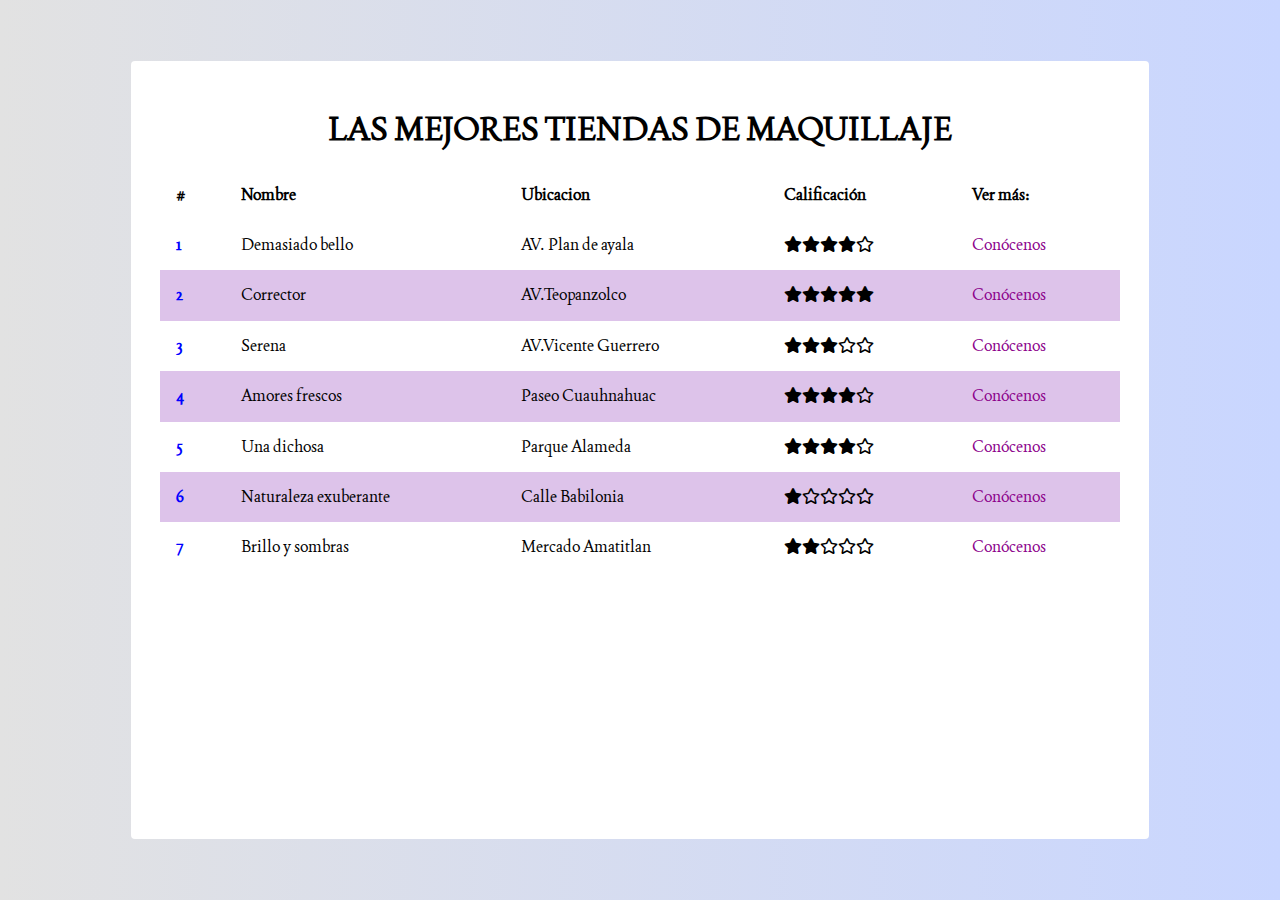
<file: informativa/index.html>
<!DOCTYPE html>
<html lang="en">

<head>
  <meta charset="UTF-8">
  <meta http-equiv="X-UA-Compatible" content="IE=edge">
  <meta name="viewport" content="width=device-width, initial-scale=1.0">
  <link rel="preconnect" href="https://fonts.googleapis.com">
  <link rel="preconnect" href="https://fonts.gstatic.com" crossorigin>
  <link href="https://fonts.googleapis.com/css2?family=Joan&display=swap" rel="stylesheet">
  <link rel="stylesheet" href="https://cdnjs.cloudflare.com/ajax/libs/animate.css/4.1.1/animate.min.css" />
  <link rel="stylesheet" href="./assets/CSS/normalize.css">
  <link rel="stylesheet" href="./assets/font-awesome/css/all.min.css">
  <link rel="stylesheet" href="./assets/CSS/main.css">
  <title>LAS MEJORES TIENDAS DE MAQUILLAJE</title>

</head>

<body>
  <div class="container">

    <div class="content animate__animated animate__pulse">
      <header>
        <h1 class="tittle"> LAS MEJORES TIENDAS DE MAQUILLAJE </h1>
      </header>
      <!--Esto es una tabla-->
      <table class="table">
        <thead>
          <th>#</th>
          <th>Nombre</th>
          <th>Ubicacion</th>
          <th>Calificación </th>
          <th>Ver más:</th>

        </thead>
        <tbody>
          <tr>
            <td>1</td>
            <td>Demasiado bello</td>
            <td> AV. Plan de ayala</td>
            <td><i class="fa fa-star"></i><i class="fa fa-star"><i class="fa fa-star"><i class="fa fa-star"><i
                      class="far fa-star"></i></td>
            <td> <a href="./tiendas/demasiado bello.html"> Conócenos </a></td>
          </tr>
          <tr>
            <td>2</td>
            <td>Corrector</td>
            <td> AV.Teopanzolco </td>
            <td><i class="fa fa-star"><i class="fa fa-star"></i><i class="fa fa-star"><i class="fa fa-star"><i
                      class="fa fa-star"></i></td>
            <td> <a href="./tiendas/corrector.html">Conócenos</a></td>
          </tr>
          <tr>
            <td>3</td>
            <td>Serena</td>
            <td> AV.Vicente Guerrero</td>
            <td><i class="fa fa-star"><i class="fa fa-star"><i class="fa fa-star"><i class="far fa-star"><i
                        class="far fa-star"></i></td>
            <td><a href="./tiendas/serena.html">Conócenos</a></td>
          </tr>
          <tr>
            <td>4</td>
            <td>Amores frescos</td>
            <td> Paseo Cuauhnahuac</td>
            <td><i class="fa fa-star"><i class="fa fa-star"><i class="fa fa-star"></i><i class="fa fa-star"><i
                      class="far fa-star"></i></td>
            <td><a href="./tiendas/amores frescos.html">Conócenos</a></td>
          </tr>
          <tr>
            <td>5</td>
            <td>Una dichosa</td>
            <td>Parque Alameda</td>
            <td><i class="fa fa-star"></i><i class="fa fa-star"><i class="fa fa-star"><i class="fa fa-star"><i
                      class="far fa-star"></i></td>
            <td><a href="./tiendas/dichosa.html">Conócenos</a></td>
          </tr>
          <tr>
            <td>6</td>
            <td>Naturaleza exuberante</td>
            <td> Calle Babilonia</td>
            <td><i class="fa fa-star"><i class="far fa-star"></i><i class="far fa-star"><i class="far fa-star"><i
                      class="far fa-star"></i></td>
            <td><a href="./tiendas/naturaleza exuberante.html">Conócenos</a></td>
          </tr>
          <tr>
            <td>7</td>
            <td>Brillo y sombras</td>
            <td> Mercado Amatitlan </td>
            <td><i class="fa fa-star"><i class="fa fa-star"><i class="far fa-star"><i class="far fa-star"><i
                        class="far fa-star"></i></td>
            <td><a href="./tiendas/brillo y sombras.html">Conócenos</a></td>
          </tr>


        </tbody>
      </table>
    </div>

  </div>
</body>

</html>
</file>
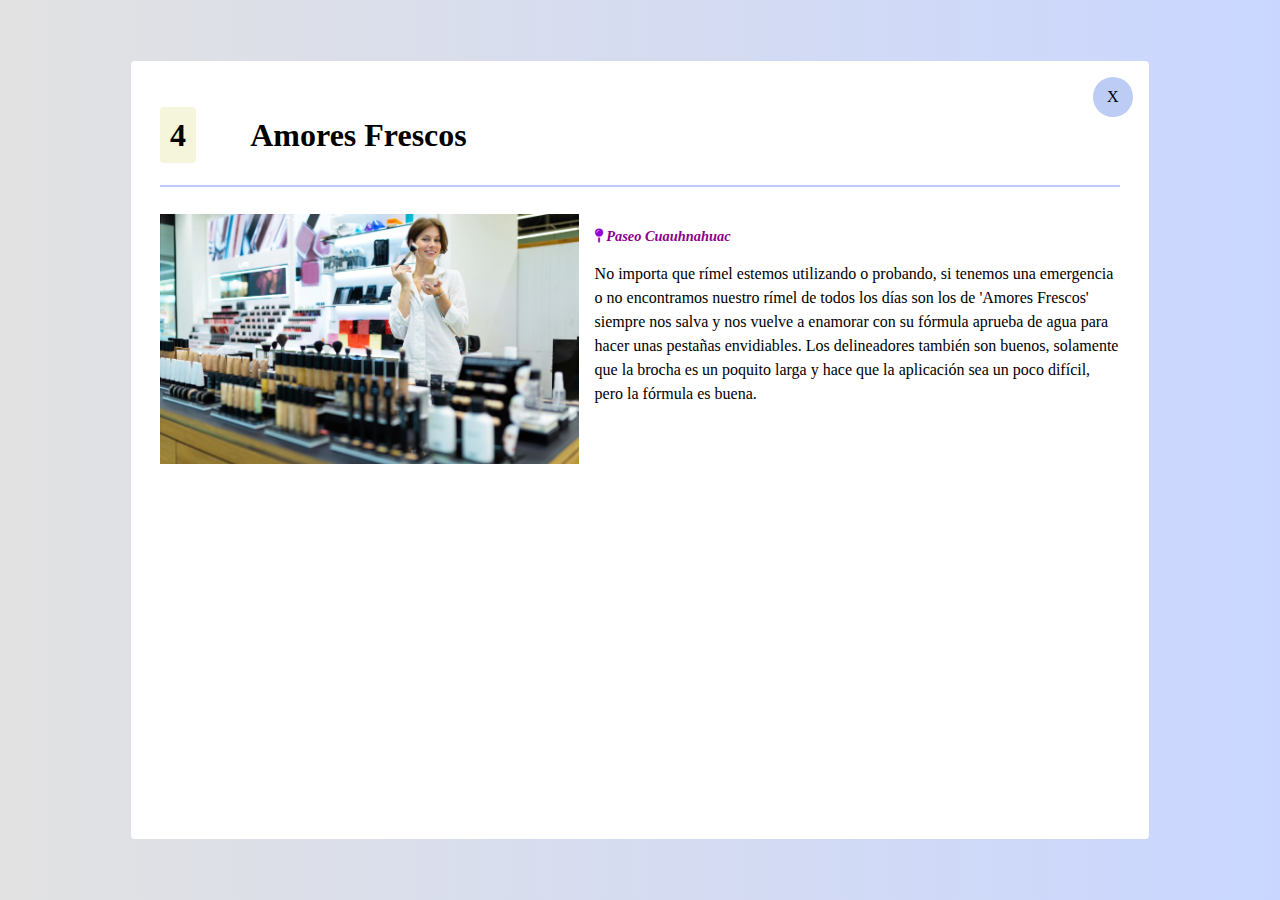
<file: informativa/tiendas/amores frescos.html>
<!DOCTYPE html>
<html lang="en">

<head>
  <meta charset="UTF-8">
  <meta http-equiv="X-UA-Compatible" content="IE=edge">
  <meta name="viewport" content="width=device-width, initial-scale=1.0">
  <title>LAS MEJORES TIENDAS DE MAQUILLAJE</title>
  <link rel="stylesheet" href="../assets/CSS/normalize.css">
  <link rel="stylesheet" href="../assets/font-awesome/css/all.min.css">
  <link rel="stylesheet" href="../assets/CSS/main.css">
  <link rel="stylesheet" href="https://cdnjs.cloudflare.com/ajax/libs/animate.css/4.1.1/animate.min.css" />
</head>

<body>
  <div class="container">

    <div class="content animate__animated animate__backInLeft">
      <div class="actions">
        <a href="../index.html" class="close">
          <span>X</span>
        </a>
      </div>

      <header>
        <h2 class="tittle-item"><span class="position">4</span>
          Amores Frescos</h2>

      </header>

      <section>
        <img src="../assets/images/amores frescos.jpg" class="main-image" alt="maquillaje">
        <div>
          <address class="address">
            <i class="fa fa-map-pin"></i>
            <a href="https://www.google.com.mx/maps/dir//Blvd.+Paseo+Cuauhn%C3%A1huac,+Morelos/@18.9025556,-99.1766104,17z/data=!4m8!4m7!1m0!1m5!1m1!1s0x85ce759a166c3ebd:0x34bfbc0f7690a767!2m2!1d-99.1744217!2d18.9025505"
              target="_blank">Paseo Cuauhnahuac</a>
          </address>
        </div>
        <p class="paragraph"> No importa que rímel estemos utilizando o probando, si tenemos una
          emergencia o no encontramos nuestro rímel de todos los días son los de 'Amores Frescos' siempre nos salva y
          nos vuelve
          a enamorar con su fórmula aprueba de agua para hacer unas pestañas envidiables.
          Los delineadores también son buenos, solamente que la brocha es un poquito larga
          y hace que la aplicación sea un poco difícil, pero la fórmula es buena. </p>

      </section>
    </div>
  </div>
</body>
</file>
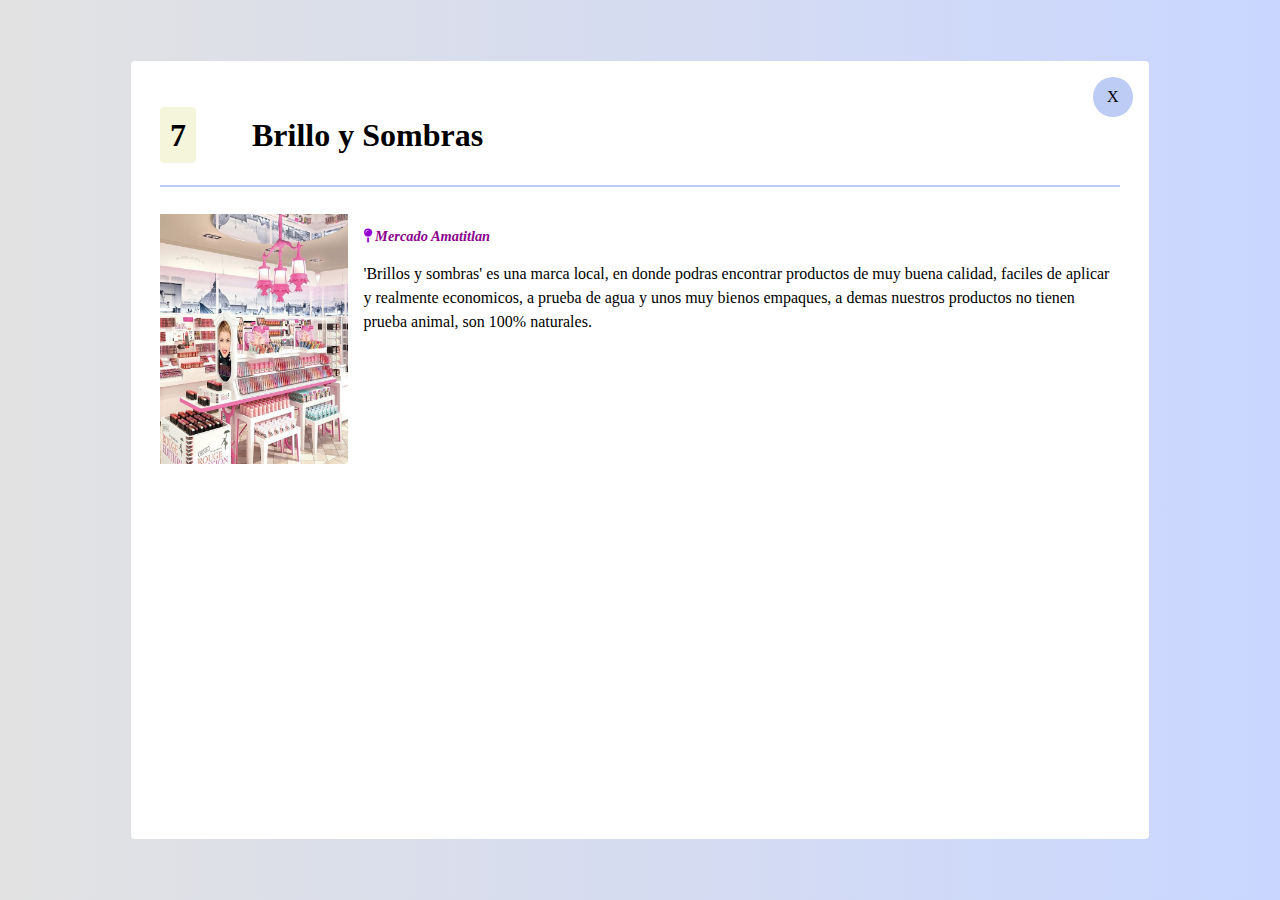
<file: informativa/tiendas/brillo y sombras.html>
<!DOCTYPE html>
<html lang="en">

<head>
  <meta charset="UTF-8">
  <meta http-equiv="X-UA-Compatible" content="IE=edge">
  <meta name="viewport" content="width=device-width, initial-scale=1.0">
  <title>LAS MEJORES TIENDAS DE MAQUILLAJE</title>
  <link rel="stylesheet" href="../assets/CSS/normalize.css">
  <link rel="stylesheet" href="../assets/font-awesome/css/all.min.css">
  <link rel="stylesheet" href="../assets/CSS/main.css">
  <link rel="stylesheet" href="https://cdnjs.cloudflare.com/ajax/libs/animate.css/4.1.1/animate.min.css" />
</head>

<body>
  <div class="container">

    <div class="content animate__animated animate__backInLeft">
      <div class="actions">
        <a href="../index.html" class="close">
          <span>X</span>
        </a>
      </div>

      <header>
        <h2 class="tittle-item"><span class="position">7</span>
          Brillo y Sombras</h2>

      </header>

      <section>
        <img src="../assets/images/brillo y sombras.jpg" class="main-image" alt="brillo">
        <div>
          <address class="address">
            <i class="fa fa-map-pin"></i>
            <a href="https://www.google.com.mx/maps/dir//Mercado+Amatitl%C3%A1n,+Del+Cabellito+105,+Amatitl%C3%A1n,+62410+Cuernavaca,+Mor./@18.9229777,-99.2319834,17z/data=!4m8!4m7!1m0!1m5!1m1!1s0x85cddfb213cac137:0xab3f4bc0bfdb419f!2m2!1d-99.2298042!2d18.9229484"
              target="_blank">Mercado Amatitlan</a>
          </address>
        </div>
        <p class="paragraph"> 'Brillos y sombras' es una marca local, en donde podras encontrar productos
          de muy buena calidad, faciles de aplicar y realmente economicos, a prueba de agua y unos muy bienos
          empaques, a demas nuestros productos no tienen prueba animal, son 100% naturales.
        </p>
      </section>
    </div>
  </div>
</body>
</file>
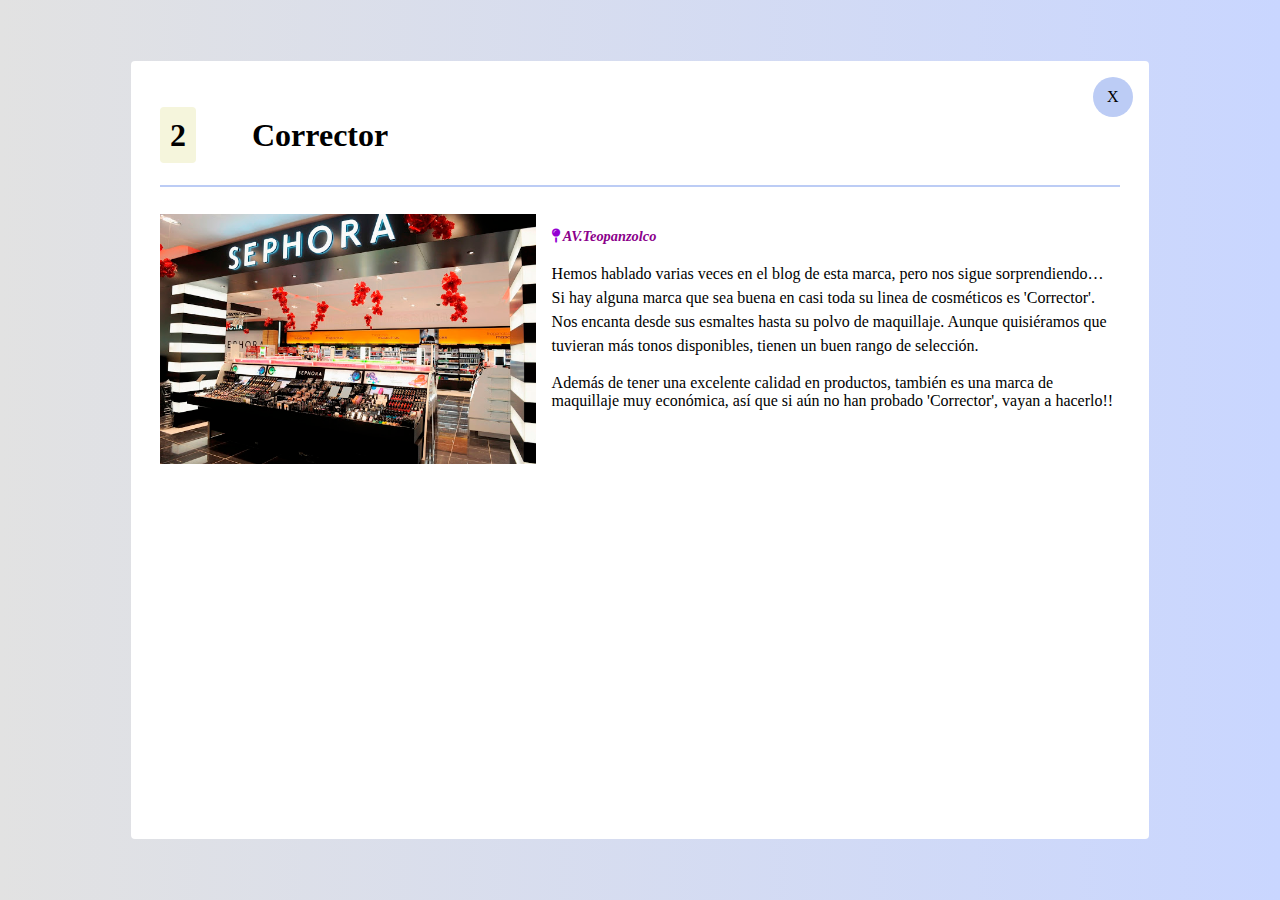
<file: informativa/tiendas/corrector.html>
<!DOCTYPE html>
<html lang="en">

<head>
  <meta charset="UTF-8">
  <meta http-equiv="X-UA-Compatible" content="IE=edge">
  <meta name="viewport" content="width=device-width, initial-scale=1.0">
  <title>LAS MEJORES TIENDAS DE MAQUILLAJE</title>
  <link rel="stylesheet" href="https://cdnjs.cloudflare.com/ajax/libs/animate.css/4.1.1/animate.min.css" />
  <link rel="stylesheet" href="../assets/CSS/normalize.css">
  <link rel="stylesheet" href="../assets/font-awesome/css/all.min.css">
  <link rel="stylesheet" href="../assets/CSS/main.css">

</head>

<body>
  <div class="container">

    <div class="content animate__animated animate__backInLeft">
      <div class="actions">
        <a href="../index.html" class="close">
          <span>X</span>
        </a>
      </div>

      <header>
        <h2 class="tittle-item"><span class="position">2</span>
          Corrector</h2>

      </header>

      <section>
        <img src="../assets/images/corrector.jpg" class="main-image" alt="Corrector">
        <div>
          <address class="address">
            <i class="fa fa-map-pin"></i>
            <a href="https://www.google.com/maps/dir//Av+Teopanzolco,+Cuernavaca,+Mor./@18.9368084,-99.2248367,17z/data=!4m8!4m7!1m0!1m5!1m1!1s0x85cddfc63245dead:0x84a8c7dde6d2d6e4!2m2!1d-99.222648!2d18.9368033"
              target="_blank">AV.Teopanzolco</a>
          </address>
        </div>
        <p class="paragraph"> Hemos hablado varias veces en el blog de esta marca, pero nos sigue sorprendiendo…
          Si hay alguna marca que sea buena en casi toda su linea de cosméticos es 'Corrector'. Nos encanta desde
          sus esmaltes hasta su polvo de maquillaje. Aunque quisiéramos que tuvieran más tonos disponibles, tienen un
          buen rango de selección.
        <p> Además de tener una excelente calidad en productos, también es una marca de maquillaje muy económica, así
          que si aún no han probado 'Corrector', vayan a hacerlo!!</p>
    </div>
  </div>
</body>
</file>
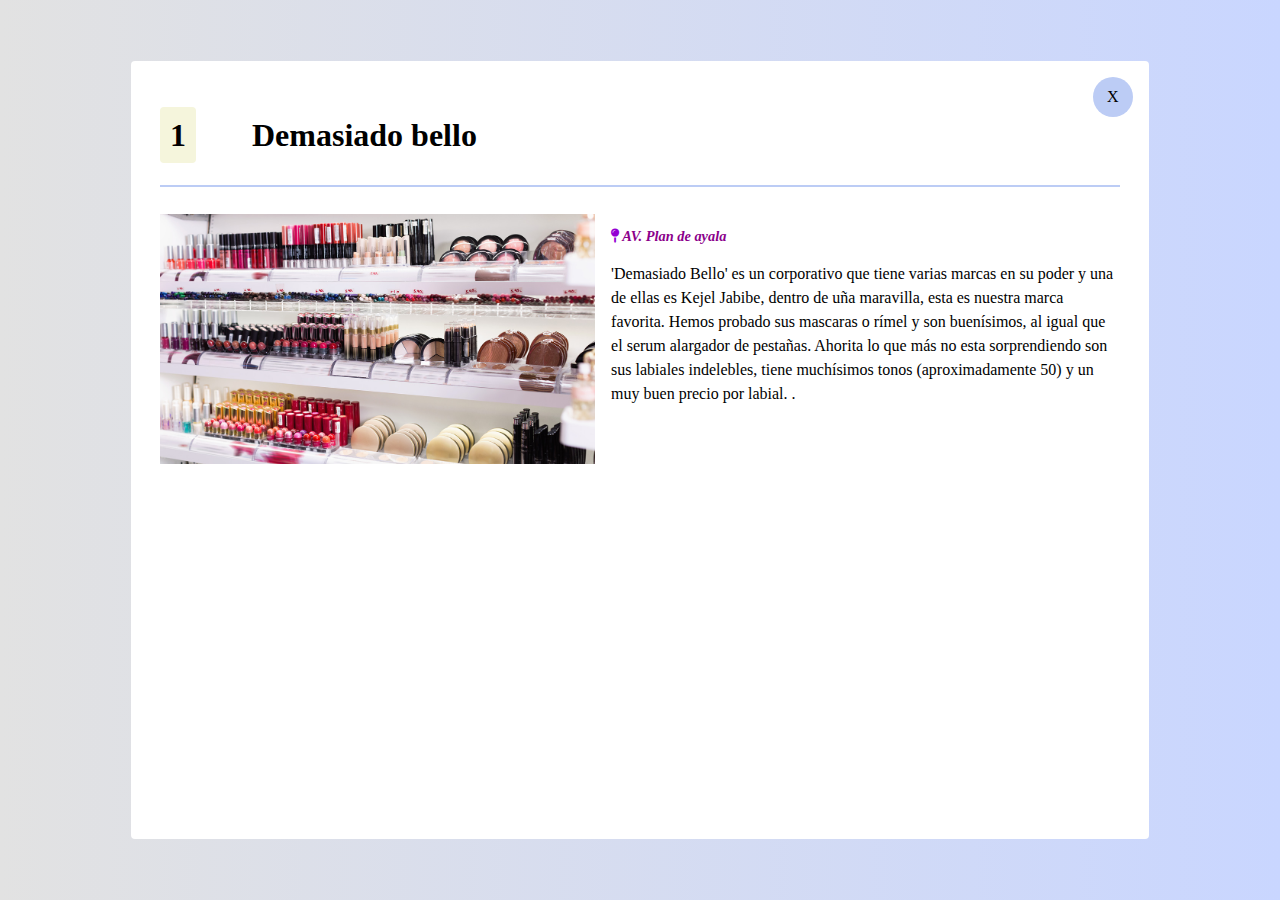
<file: informativa/tiendas/demasiado bello.html>
<!DOCTYPE html>
<html lang="en">

<head>
  <meta charset="UTF-8">
  <meta http-equiv="X-UA-Compatible" content="IE=edge">
  <meta name="viewport" content="width=device-width, initial-scale=1.0">
  <title>LAS MEJORES TIENDAS DE MAQUILLAJE</title>
  <link rel="stylesheet" href="../assets/CSS/normalize.css">
  <link rel="stylesheet" href="../assets/font-awesome/css/all.min.css">
  <link rel="stylesheet" href="../assets/CSS/main.css">
  <link rel="stylesheet" href="https://cdnjs.cloudflare.com/ajax/libs/animate.css/4.1.1/animate.min.css" />
</head>

<body>
  <div class="container">

    <div class="content animate__animated animate__backInLeft">
      <div class="actions">
        <a href="../index.html" class="close">
          <span>X</span>
        </a>
      </div>

      <header>
        <h2 class="tittle-item"><span class="position">1</span>
          Demasiado bello</h2>

      </header>

      <section>
        <img src="../assets/images/demasiado bello.jpg" class="main-image" alt="Maquillaje">
        <div>
          <address class="address">
            <i class="fa fa-map-pin"></i>
            <a href="https://www.google.com/maps/dir//Av.+Plan+de+Ayala,+Cuernavaca,+Mor./@18.9241216,-99.2161755,1030m/data=!3m1!1e3!4m8!4m7!1m0!1m5!1m1!1s0x85cddfbc72fe0171:0x54325ca30c1976b2!2m2!1d-99.2139868!2d18.9241165"
              target="_blank"> AV. Plan de ayala
            </a>
          </address>
        </div>
        <p class="paragraph"> 'Demasiado Bello' es un corporativo que tiene varias marcas en su poder y una de ellas es
          Kejel Jabibe, dentro de uña maravilla, esta es nuestra marca favorita.
          Hemos probado sus mascaras o rímel y son buenísimos, al igual que el serum alargador de pestañas. Ahorita lo
          que más no esta sorprendiendo son sus labiales indelebles, tiene muchísimos tonos (aproximadamente 50) y un
          muy buen precio por labial. .</p>
      </section>
    </div>
  </div>
</body>
</file>
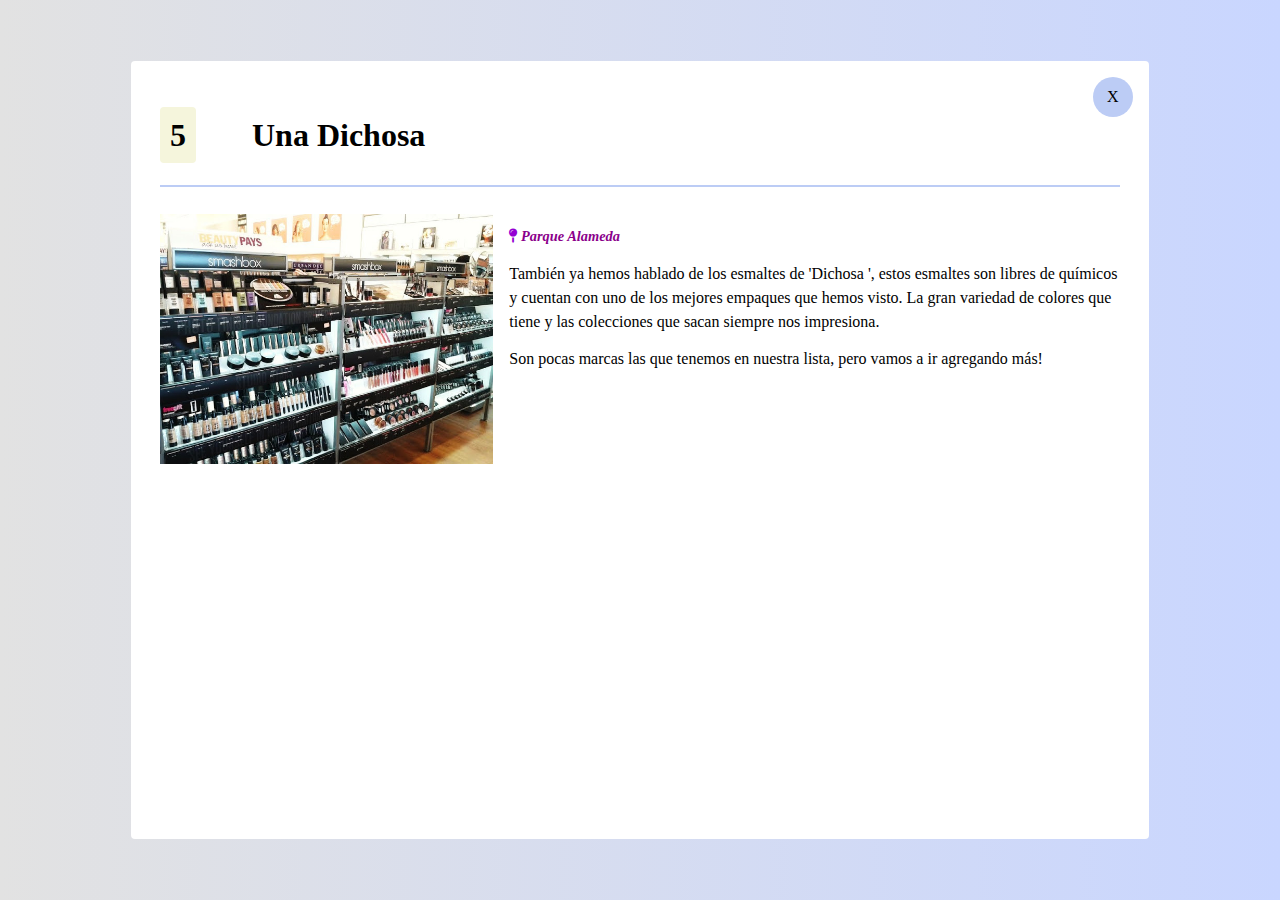
<file: informativa/tiendas/dichosa.html>
<!DOCTYPE html>
<html lang="en">

<head>
  <meta charset="UTF-8">
  <meta http-equiv="X-UA-Compatible" content="IE=edge">
  <meta name="viewport" content="width=device-width, initial-scale=1.0">
  <title>LAS MEJORES TIENDAS DE MAQUILLAJE</title>
  <link rel="stylesheet" href="https://cdnjs.cloudflare.com/ajax/libs/animate.css/4.1.1/animate.min.css" />
  <link rel="stylesheet" href="../assets/CSS/normalize.css">
  <link rel="stylesheet" href="../assets/font-awesome/css/all.min.css">
  <link rel="stylesheet" href="../assets/CSS/main.css">

</head>

<body>
  <div class="container">
    <div class="content animate__animated animate__backInLeft">
      <div class="actions">
        <a href="../index.html" class="close">
          <span>X</span>
        </a>
      </div>

      <header>
        <h2 class="tittle-item"><span class="position">5</span>
          Una Dichosa</h2>

      </header>

      <section>
        <img src="../assets/images/una dichosa.jpg" class="main-image" class="main-image" alt="dichosa">
        <div>
          <address class="address">
            <i class="fa fa-map-pin"></i>
            <a href="https://www.google.com.mx/maps/dir//Parque+Alameda,+Km.+1.+5,+Blvd.+Paseo+Cuauhn%C3%A1huac,+Vicente+Estrada+Cajigal,+62460+Cuernavaca,+Mor./@18.9183384,-99.1941331,17z/data=!4m8!4m7!1m0!1m5!1m1!1s0x85cddf8736b932cb:0x815fab06925030d!2m2!1d-99.1919444!2d18.9183333"
              target="_blank">Parque Alameda</a>
          </address>
        </div>
        <p class="paragraph"> También ya hemos hablado de los esmaltes de 'Dichosa ', estos esmaltes son libres de
          químicos y cuentan con uno de los mejores empaques que hemos visto.
          La gran variedad de colores que tiene y las colecciones que sacan siempre nos impresiona. </p>

        <p> Son pocas marcas las que tenemos en nuestra lista, pero vamos a ir agregando más!</p>
      </section>
    </div>
  </div>
</body>
</file>
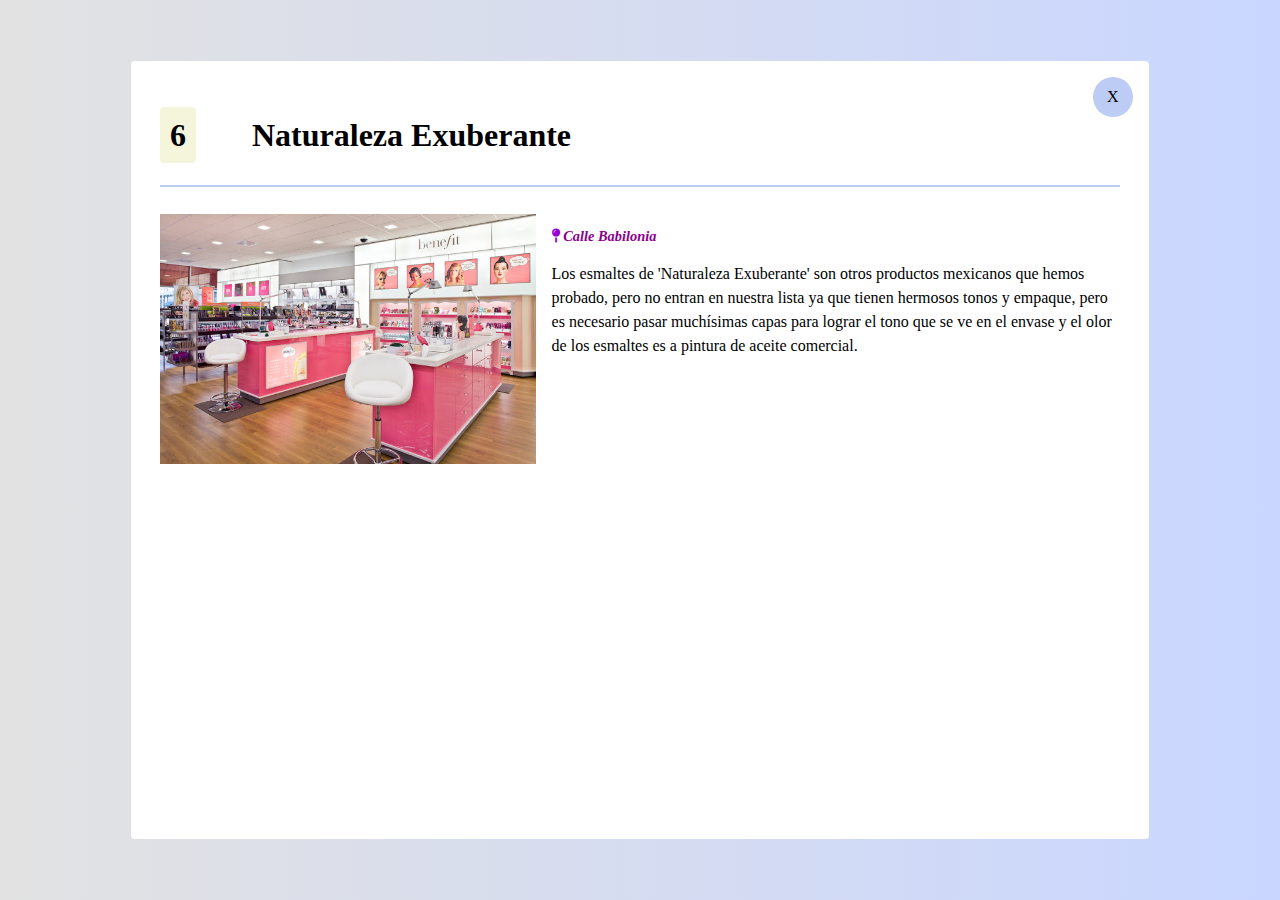
<file: informativa/tiendas/naturaleza exuberante.html>
<!DOCTYPE html>
<html lang="en">

<head>
  <meta charset="UTF-8">
  <meta http-equiv="X-UA-Compatible" content="IE=edge">
  <meta name="viewport" content="width=device-width, initial-scale=1.0">
  <title>LAS MEJORES TIENDAS DE MAQUILLAJE</title>
  <link rel="stylesheet" href="https://cdnjs.cloudflare.com/ajax/libs/animate.css/4.1.1/animate.min.css" />
  <link rel="stylesheet" href="../assets/CSS/normalize.css">
  <link rel="stylesheet" href="../assets/font-awesome/css/all.min.css">
  <link rel="stylesheet" href="../assets/CSS/main.css">

</head>

<body>
  <div class="container">

    <div class="content animate__animated animate__backInLeft">
      <div class="actions">
        <a href="../index.html" class="close">
          <span>X</span>
        </a>
      </div>

      <header>
        <h2 class="tittle-item"><span class="position">6</span>
          Naturaleza Exuberante</h2>

      </header>

      <section>
        <img src="../assets/images/naturaleza exuberante.jpg" class="main-image" alt="naturaleza">
        <div>
          <address class="address">
            <i class="fa fa-map-pin"></i>
            <a href="https://www.google.com.mx/maps/dir//Babilonia,+Cuernavaca,+Mor./@18.9465208,-99.2492971,17z/data=!4m8!4m7!1m0!1m5!1m1!1s0x85cdde2519ee0797:0x574c68f8cfaf4b6c!2m2!1d-99.2471084!2d18.9465157"
              target="_blank">Calle Babilonia</a>
          </address>
        </div>
        <p class="paragraph"> Los esmaltes de 'Naturaleza Exuberante' son otros productos mexicanos que hemos probado,
          pero no entran
          en nuestra lista ya que tienen hermosos tonos y empaque, pero es necesario pasar muchísimas
          capas para lograr el tono que se ve en el envase y el olor de los esmaltes es
          a pintura de aceite comercial. </p>
      </section>
    </div>
  </div>
</body>
</file>
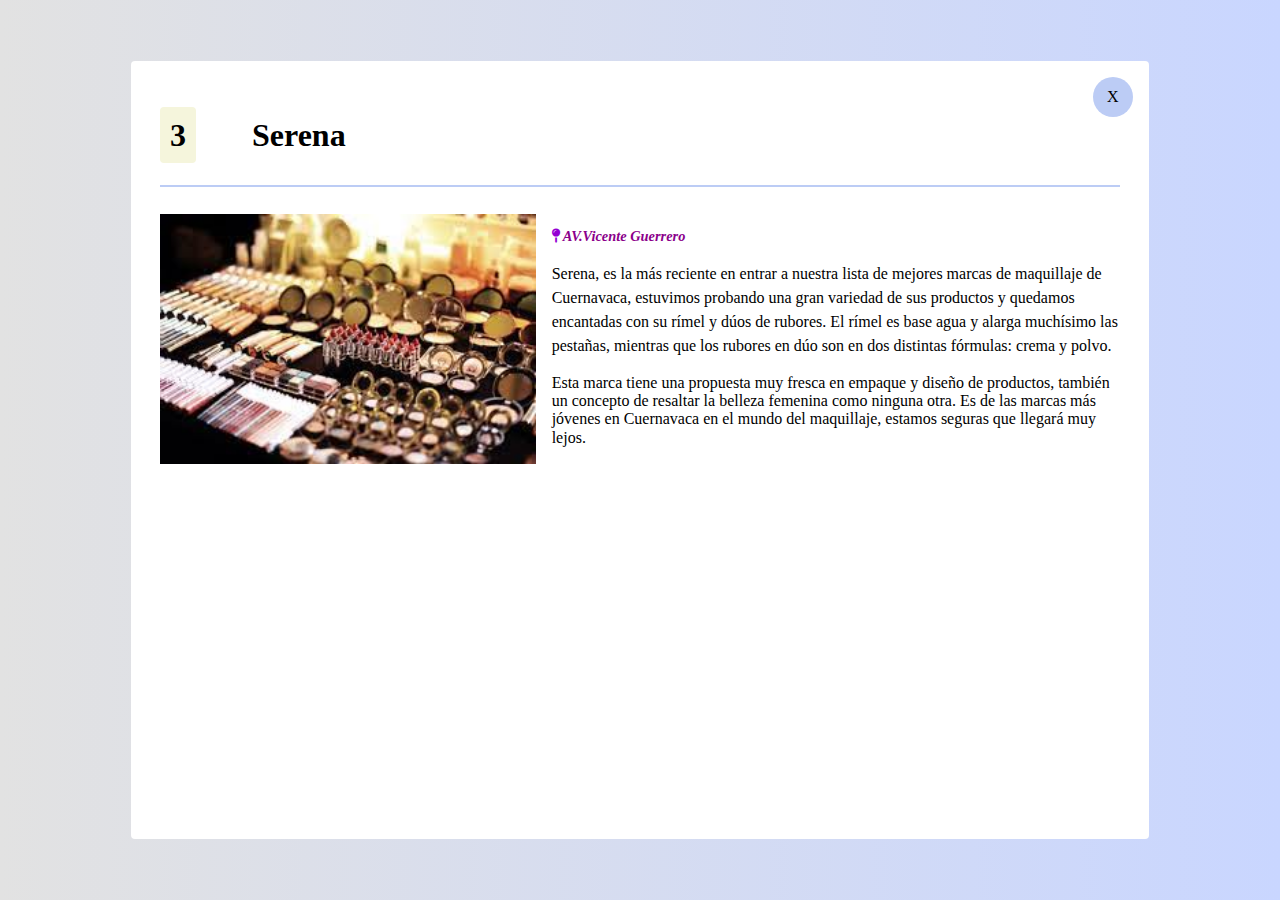
<file: informativa/tiendas/serena.html>
<!DOCTYPE html>
<html lang="en">

<head>
  <meta charset="UTF-8">
  <meta http-equiv="X-UA-Compatible" content="IE=edge">
  <meta name="viewport" content="width=device-width, initial-scale=1.0">
  <title>LAS MEJORES TIENDAS DE MAQUILLAJE</title>
  <link rel="stylesheet" href="https://cdnjs.cloudflare.com/ajax/libs/animate.css/4.1.1/animate.min.css" />
  <link rel="stylesheet" href="../assets/CSS/normalize.css">
  <link rel="stylesheet" href="../assets/font-awesome/css/all.min.css">
  <link rel="stylesheet" href="../assets/CSS/main.css">

</head>

<body>
  <div class="container">

    <div class="content animate__animated animate__backInLeft">
      <div class="actions">
        <a href="../index.html" class="close">
          <span>X</span>
        </a>
      </div>

      <header>
        <h2 class="tittle-item"><span class="position">3</span>
          Serena </h2>

      </header>

      <section>
        <img src="../assets/images/serena.jpg" class="main-image" alt="serena">
        <div>
          <address class="address">
            <i class="fa fa-map-pin"></i>

            <a href="https://www.google.com/maps/dir//Av+Vicente+Guerrero,+Cuernavaca,+Mor./@18.947601,-99.2319705,17z/data=!4m8!4m7!1m0!1m5!1m1!1s0x85cddfca757d4b05:0xe8d72cde27edf475!2m2!1d-99.2297818!2d18.9475959"
              target="_blank"> AV.Vicente Guerrero</a>
          </address>
        </div>
        <p class="paragraph"> Serena, es la más reciente en entrar a nuestra lista de mejores
          marcas de maquillaje de Cuernavaca, estuvimos probando una gran
          variedad de sus productos y quedamos encantadas con su rímel y dúos de rubores.
          El rímel es base agua y alarga muchísimo las pestañas, mientras que los rubores en
          dúo son en dos distintas fórmulas: crema y polvo. </p>
        <p>Esta marca tiene una propuesta muy fresca en empaque y diseño de productos, también un concepto de resaltar
          la belleza femenina como ninguna otra. Es de las marcas más jóvenes
          en Cuernavaca en el mundo del maquillaje, estamos seguras que llegará muy lejos.</p>
      </section>
    </div>
  </div>
</body>
</file>
<file: informativa/assets/CSS/main.css>
.container {
    background-color: background:#C9D6FF;
    /* fallback for old browsers */
    background: -webkit-linear-gradient(to right, #E2E2E2, #C9D6FF);
    /* Chrome 10-25, Safari 5.1-6 */
    background: linear-gradient(to right, #E2E2E2, #C9D6FF);
    /* W3C, IE 10+/ Edge, Firefox 16+, Chrome 26+, Opera 12+, Safari 7+ */
    /* W3C, IE 10+/ Edge, Firefox 16+, Chrome 26+, Opera 12+, Safari 7+ */
    height: 100vh;
    display: flex;
    align-items: center;
    justify-content: center;
}

.content {

    max-width: 960px;
    /* ANCHO*/
    width: 100%;
    /* Q ABARQUE TODO LO DISPONIBLE DEL ANCHO*/
    height: 80vh;
    /* Q ABARQUE TODO LO DISPONIBLE DEL ALTO*/
    background-color: #fff;
    background: linear-gradient(to right, #fff, #fff);
    /* W3C, IE 10+/ Edge, Firefox 16+, Chrome 26+, Opera 12+, Safari 7+ */
    box-shadow: 0 3px 6px rgb(0, 0, 0.16), 0 3px 6px rgb (0, 0, 0.23);
    border-radius: 4px;
    position: relative;
    overflow: scroll;
}


.content {
    padding: 1em;
}

td {
    display: block;
    width: 100%;
}

td:nth-of-type(1) {
    font-size: 1.5em;
    font-weight: bold;
    color: blue;
}

th {
    display: none;
}

.actions {
    position: absolute;
    top: 1em;
    right: 1em;
}


.close {
    height: 40px;
    width: 40px;
    color: black;
    border-radius: 50%;
    background-color: #bcccf5;
    display: inline-block;
    box-shadow: 0 3px 6px rgb(0, 0, 0.16), 0 3px 6px rgb (0, 0, 0.23);
    font-weight: 300;
    cursor: pointer;
    display: flex;
    align-items: center;
    justify-content: center;

}


html {
    font-family: 'Joan', serif;
}

a {
    text-decoration: none;
    color: darkmagenta;
}

a:hover {
    opacity: 0.5;
}

.tittle {
    text-transform: uppercase;
    text-align: center;
}

.paragraph {
    line-height: 1.5em;
    font-weight: 100;
}

.table {
    width: 100%;
    border-spacing: 0;

}

.table td,
.table th {
    padding: 1em;
    text-align: left;
}

.table tr:nth-child(even) {
    background-color: #DDC3EA;
}

.fa-star {
    color: black;
}

.tittle-item {
    border-bottom: solid;
    border-width: 2px;
    border-color: #bcccf5;
    padding-bottom: 1em;
    font-size: 2em;
}

.position {
    background-color: beige;
    padding: 10px;
    border-radius: 4px;
    margin-right: 01.5em;
}

.address {
    font-weight: bold;
    color: darkviolet;
    font-size: 0.9em;
    margin-top: 1em;
    display: inline-block;
}


img {
    max-width: 100%;
}

.main-image {
    float: left;
    margin-right: 1em;
    height: 250px;
}

@media(min-width:900px) {
    th {
        display: table-cell;
    }

    td {
        width: auto;
        display: table-cell;
    }

    td:nth-of-type(1) {
        font-size: 1em;
    }

    .content {
        padding: 1.8em;
    }
}

.content @media (min-heigh:550px) {
    .content {
        height: 500px;
    }
}


/*
https://distritobelleza.com/mejores-marcas-de-maquillaje-en-mexico/
*/
</file>
